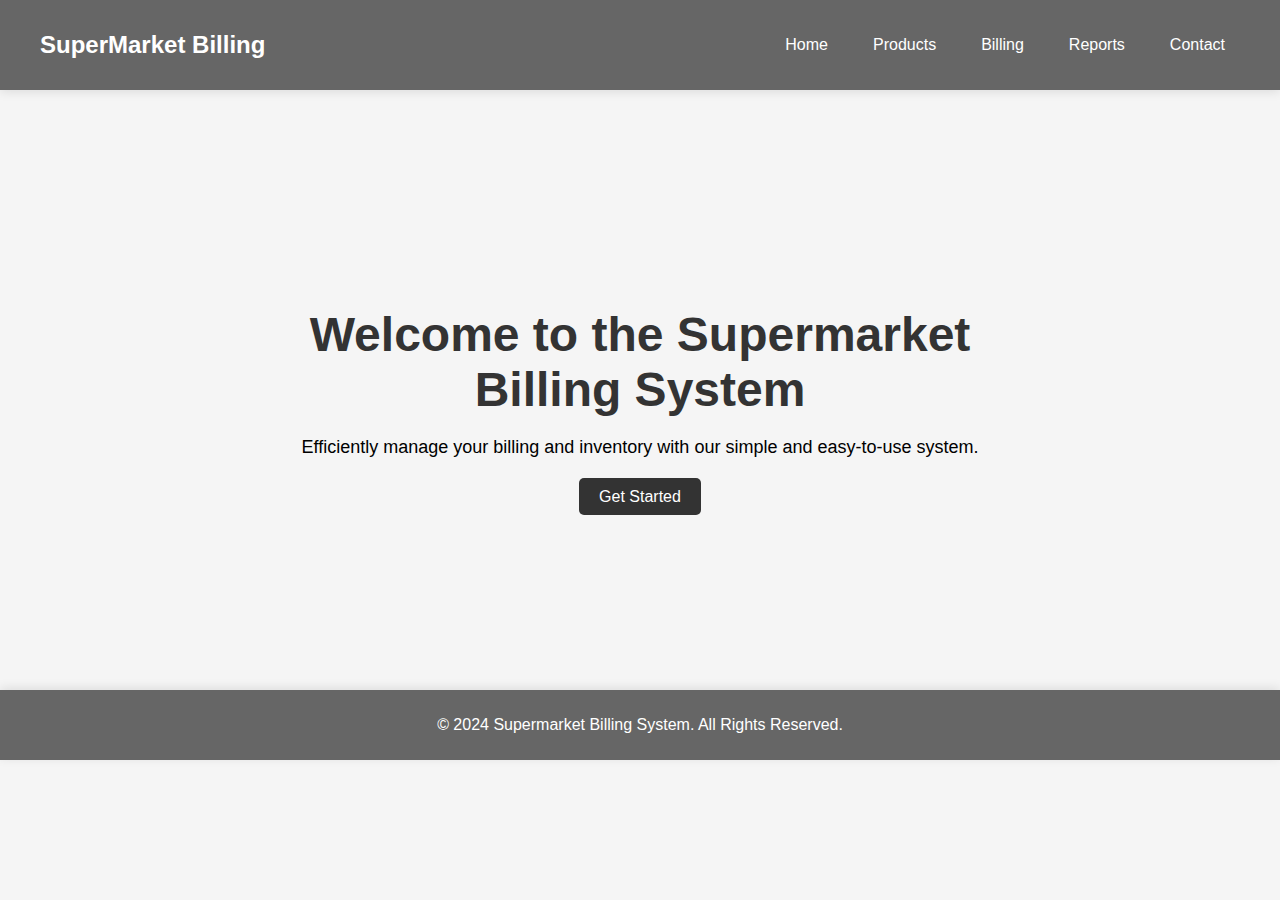
<file: java pro/index.html>
<!DOCTYPE html>
<html lang="en">
<head>
    <meta charset="UTF-8">
    <meta name="viewport" content="width=device-width, initial-scale=1.0">
    <link rel="stylesheet" href="styles.css">
    <title>Supermarket Billing System</title>
</head>
<body>
    <header>
        <nav>
            <div class="logo">SuperMarket Billing</div>
            <ul class="nav-links">
                <li><a href="#">Home</a></li>
                <li><a href="login.html">Products</a></li>
                <li><a href="login.html">Billing</a></li>
                <li><a href="#">Reports</a></li>
                <li><a href="#">Contact</a></li>
            </ul>
        </nav>
    </header>

    <section class="hero">
        <div class="hero-content">
            <h1>Welcome to the Supermarket Billing System</h1>
            <p>Efficiently manage your billing and inventory with our simple and easy-to-use system.</p>
            <a href="login.html" class="btn">Get Started</a>
        </div>
    </section>

    <footer>
        <p>&copy; 2024 Supermarket Billing System. All Rights Reserved.</p>
    </footer>
</body>
</html>
</file>
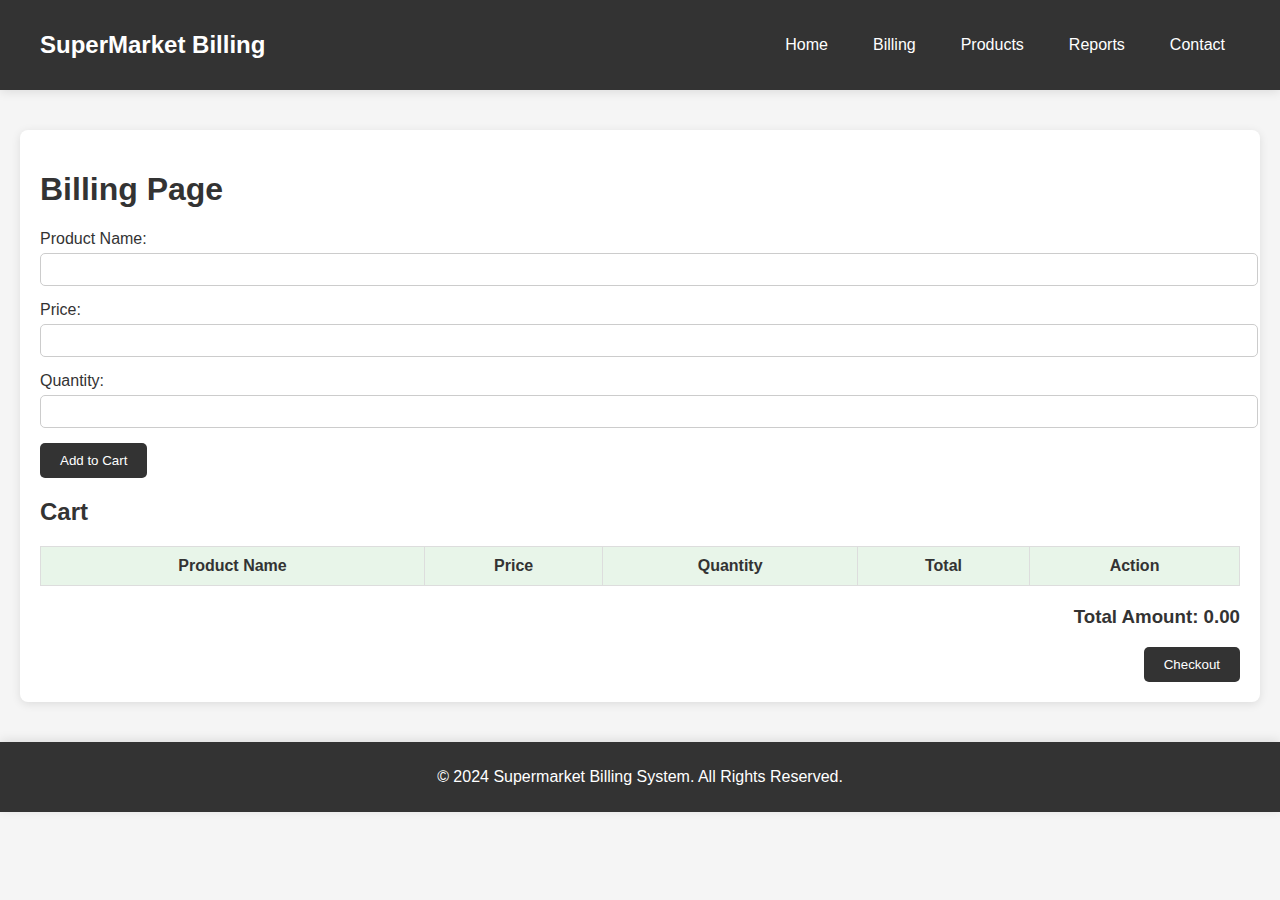
<file: java pro/billing.html>
<!DOCTYPE html>
<html lang="en">
<head>
    <meta charset="UTF-8">
    <meta name="viewport" content="width=device-width, initial-scale=1.0">
    <link rel="stylesheet" href="styles2.css">
    <title>Supermarket Billing - Billing Page</title>
</head>
<body>
    <header>
        <nav>
            <div class="logo">SuperMarket Billing</div>
            <ul class="nav-links">
                <li><a href="index.html">Home</a></li>
                <li><a href="billing.html">Billing</a></li>
                <li><a href="#">Products</a></li>
                <li><a href="#">Reports</a></li>
                <li><a href="#">Contact</a></li>
            </ul>
        </nav>
    </header>

    <section class="billing-section">
        <h1>Billing Page</h1>
        <form id="billingForm">
            <div class="input-group">
                <label for="productName">Product Name:</label>
                <input type="text" id="productName" required>
            </div>
            <div class="input-group">
                <label for="productPrice">Price:</label>
                <input type="number" id="productPrice" step="0.01" required>
            </div>
            <div class="input-group">
                <label for="productQuantity">Quantity:</label>
                <input type="number" id="productQuantity" required>
            </div>
            <button type="button" onclick="addToCart()">Add to Cart</button>
        </form>

        <h2>Cart</h2>
        <table id="cartTable">
            <thead>
                <tr>
                    <th>Product Name</th>
                    <th>Price</th>
                    <th>Quantity</th>
                    <th>Total</th>
                    <th>Action</th>
                </tr>
            </thead>
            <tbody>
            </tbody>
        </table>

        <div class="total-section">
            <h3>Total Amount: <span id="totalAmount">0.00</span></h3>
            <button type="button" onclick="checkout()">Checkout</button>
        </div>
    </section>

    <footer>
        <p>&copy; 2024 Supermarket Billing System. All Rights Reserved.</p>
    </footer>

    <script>
let cartItems = [];
let totalAmount = 0;

function addToCart() {
    const productName = document.getElementById("productName").value;
    const productPrice = parseFloat(document.getElementById("productPrice").value);
    const productQuantity = parseInt(document.getElementById("productQuantity").value);

    if (productName && productPrice && productQuantity) {
        const itemTotal = productPrice * productQuantity;

        cartItems.push({ productName, productPrice, productQuantity, itemTotal });

        updateCart();
        document.getElementById("billingForm").reset();
    }
}

function updateCart() {
    const cartTableBody = document.querySelector("#cartTable tbody");
    cartTableBody.innerHTML = "";
    totalAmount = 0;

    cartItems.forEach((item, index) => {
        const row = document.createElement("tr");
        row.innerHTML = `
            <td>${item.productName}</td>
            <td>${item.productPrice.toFixed(2)}</td>
            <td>${item.productQuantity}</td>
            <td>${item.itemTotal.toFixed(2)}</td>
            <td><button onclick="removeItem(${index})">Remove</button></td>
        `;
        cartTableBody.appendChild(row);
        totalAmount += item.itemTotal;
    });

    document.getElementById("totalAmount").textContent = totalAmount.toFixed(2);
}

function removeItem(index) {
    cartItems.splice(index, 1);
    updateCart();
}

function checkout() {
    alert(`Total Amount to be paid: ${totalAmount.toFixed(2)}`);
    cartItems = [];
    updateCart();
}

    </script>
</body>
</html>
</file>
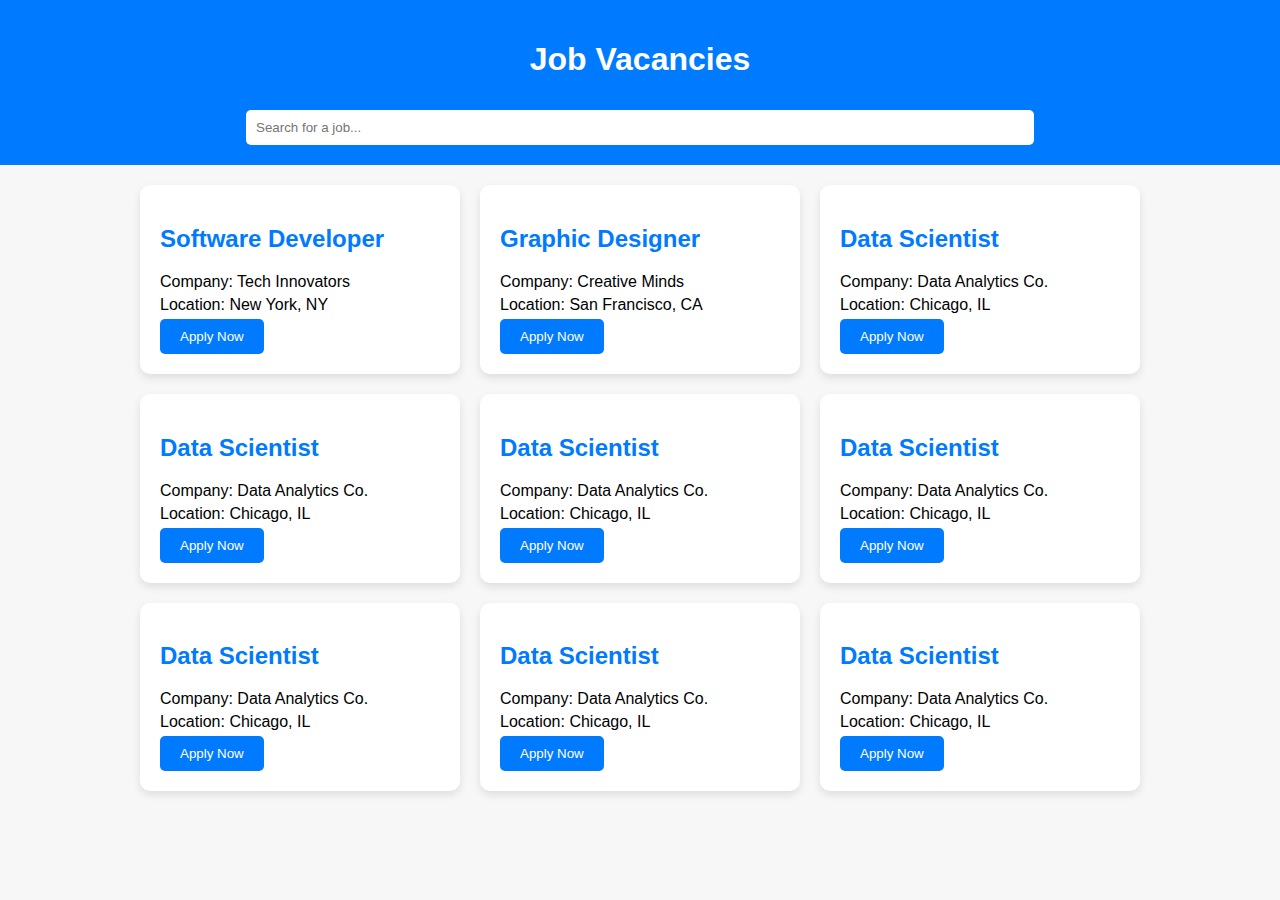
<file: java pro/job.html>
<!DOCTYPE html>
<html lang="en">
<head>
    <meta charset="UTF-8">
    <meta name="viewport" content="width=device-width, initial-scale=1.0">
    <link rel="stylesheet" href="job.css">
    <title>Job Vacancies</title>
</head>
<body>
    <header>
        <h1>Job Vacancies</h1>
        <input type="text" id="searchBox" placeholder="Search for a job..." onkeyup="searchJobs()">
    </header>
    <main>
        <div class="job-list" id="jobList">
            <div class="job-card">
                <h2>Software Developer</h2>
                <p>Company: Tech Innovators</p>
                <p>Location: New York, NY</p>
                <button>Apply Now</button>
            </div>
            <div class="job-card">
                <h2>Graphic Designer</h2>
                <p>Company: Creative Minds</p>
                <p>Location: San Francisco, CA</p>
                <button>Apply Now</button>
            </div>
            <div class="job-card">
                <h2>Data Scientist</h2>
                <p>Company: Data Analytics Co.</p>
                <p>Location: Chicago, IL</p>
                <button>Apply Now</button>
            </div>
            <div class="job-card">
                <h2>Data Scientist</h2>
                <p>Company: Data Analytics Co.</p>
                <p>Location: Chicago, IL</p>
                <button>Apply Now</button>
            </div>
            <div class="job-card">
                <h2>Data Scientist</h2>
                <p>Company: Data Analytics Co.</p>
                <p>Location: Chicago, IL</p>
                <button>Apply Now</button>
            </div>
            <div class="job-card">
                <h2>Data Scientist</h2>
                <p>Company: Data Analytics Co.</p>
                <p>Location: Chicago, IL</p>
                <button>Apply Now</button>
            </div>
            <div class="job-card">
                <h2>Data Scientist</h2>
                <p>Company: Data Analytics Co.</p>
                <p>Location: Chicago, IL</p>
                <button>Apply Now</button>
            </div>
            <div class="job-card">
                <h2>Data Scientist</h2>
                <p>Company: Data Analytics Co.</p>
                <p>Location: Chicago, IL</p>
                <button>Apply Now</button>
            </div>
            <div class="job-card">
                <h2>Data Scientist</h2>
                <p>Company: Data Analytics Co.</p>
                <p>Location: Chicago, IL</p>
                <button>Apply Now</button>
            </div>
        </div>
    </main>
    <script>
        function searchJobs() {
            const input = document.getElementById('searchBox').value.toLowerCase();
            const jobCards = document.getElementsByClassName('job-card');
            
            for (let i = 0; i < jobCards.length; i++) {
                const jobTitle = jobCards[i].getElementsByTagName('h2')[0].innerText.toLowerCase();
                const company = jobCards[i].getElementsByTagName('p')[0].innerText.toLowerCase();
                const location = jobCards[i].getElementsByTagName('p')[1].innerText.toLowerCase();
                
                if (jobTitle.includes(input) || company.includes(input) || location.includes(input)) {
                    jobCards[i].style.display = "";
                } else {
                    jobCards[i].style.display = "none";
                }
            }
        }
    </script>
</body>
</html>
</file>
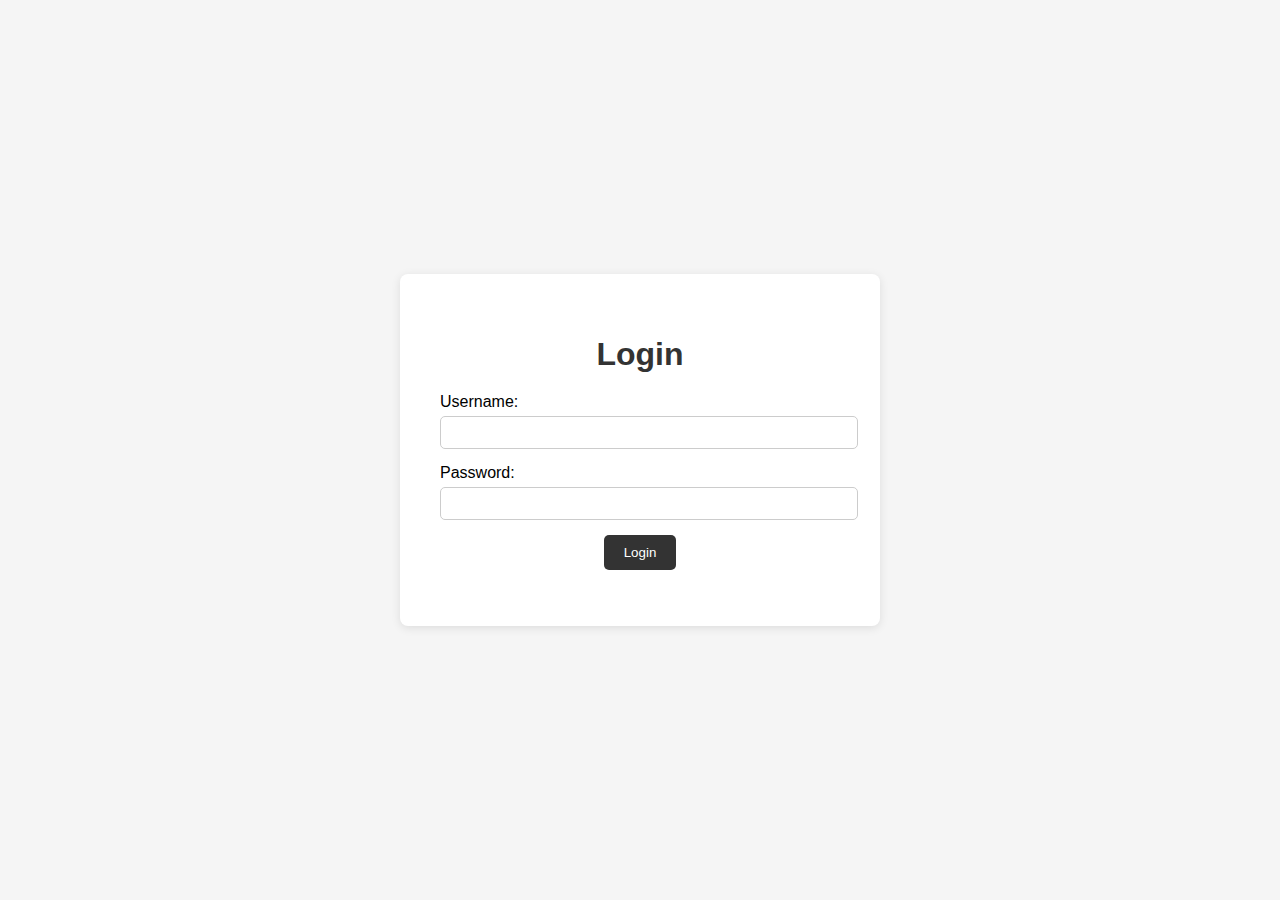
<file: java pro/login.html>
<!DOCTYPE html>
<html lang="en">
<head>
    <meta charset="UTF-8">
    <meta name="viewport" content="width=device-width, initial-scale=1.0">
    <link rel="stylesheet" href="style3.css">
    <title>Supermarket Billing - Login</title>
</head>
<body>
    <section class="login-section">
        <h1>Login</h1>
        <form id="loginForm" onsubmit="return validateLogin()">
            <div class="input-group">
                <label for="username">Username:</label>
                <input type="text" id="username" required>
            </div>
            <div class="input-group">
                <label for="password">Password:</label>
                <input type="password" id="password" required>
            </div>
            <button type="submit">Login</button>
        </form>
        <p id="errorMessage" class="error-message"></p>
    </section>
    <script>
function validateLogin() {
    const username = document.getElementById("username").value;
    const password = document.getElementById("password").value;
    const validUsername = "admin";
    const validPassword = "password123";

    if (username === validUsername && password === validPassword) {
        window.location.href = "billing.html"; 
        return false; 
    } else {
        document.getElementById("errorMessage").textContent = "Invalid username or password!";
        return false; 
    }
}

    </script>
</body>
</html>
</file>
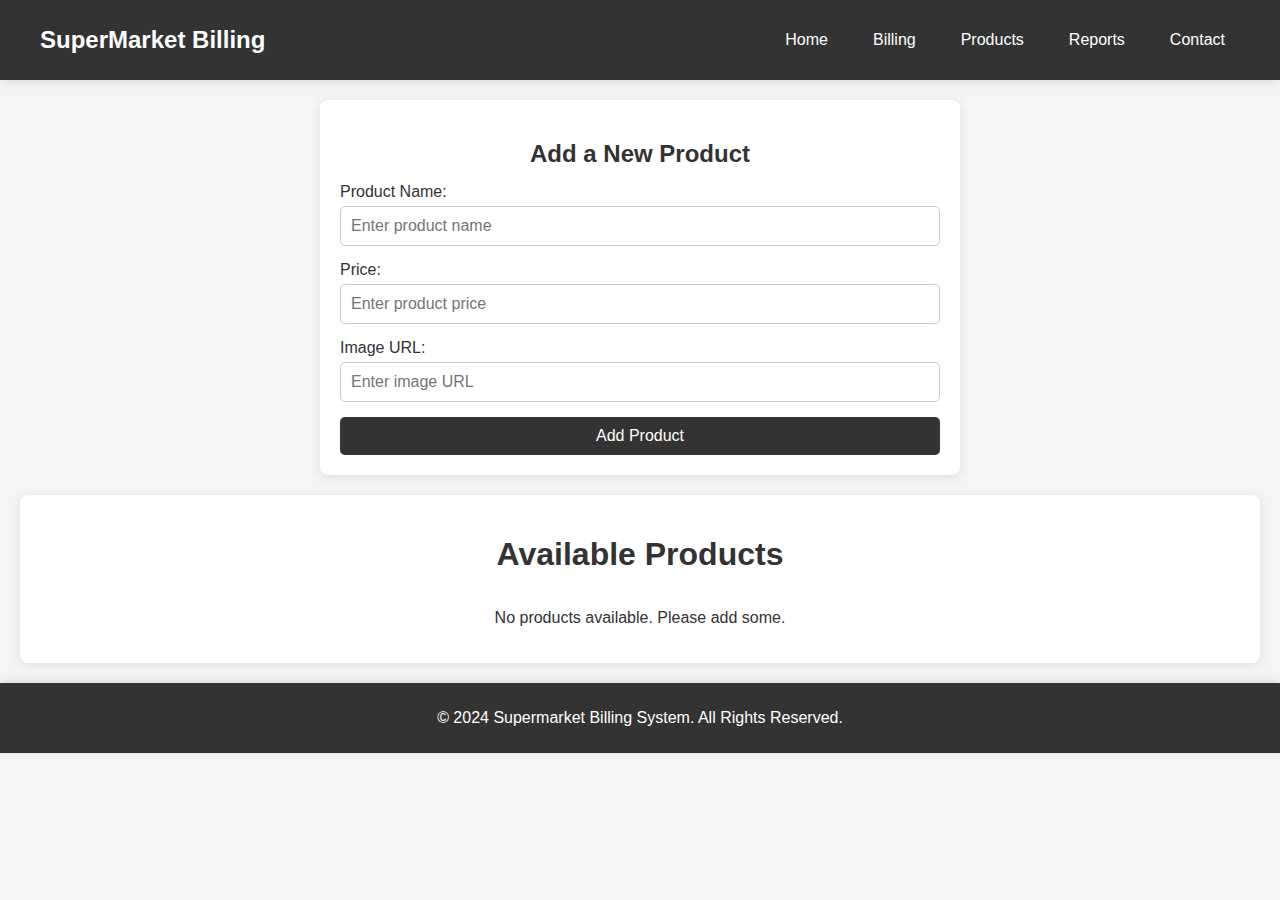
<file: java pro/product.html>
<!DOCTYPE html>
<html lang="en">
<head>
    <meta charset="UTF-8">
    <meta name="viewport" content="width=device-width, initial-scale=1.0">
    <link rel="stylesheet" href="styles4.css">
    <title>Supermarket Billing - Products</title>
</head>
<body>
    <header>
        <nav>
            <div class="logo">SuperMarket Billing</div>
            <ul class="nav-links">
                <li><a href="index.html">Home</a></li>
                <li><a href="billing.html">Billing</a></li>
                <li><a href="products.html">Products</a></li>
                <li><a href="#">Reports</a></li>
                <li><a href="#">Contact</a></li>
            </ul>
        </nav>
    </header>

    <main>
        <section class="add-product-section">
            <h2>Add a New Product</h2>
            <form id="addProductForm" onsubmit="return addProduct()">
                <div class="form-group">
                    <label for="productName">Product Name:</label>
                    <input type="text" id="productName" placeholder="Enter product name" required>
                </div>
                <div class="form-group">
                    <label for="productPrice">Price:</label>
                    <input type="number" id="productPrice" step="0.01" placeholder="Enter product price" required>
                </div>
                <div class="form-group">
                    <label for="productImage">Image URL:</label>
                    <input type="url" id="productImage" placeholder="Enter image URL" required>
                </div>
                <button type="submit" class="submit-btn">Add Product</button>
            </form>
        </section>

        <section class="products-section">
            <h1>Available Products</h1>
            <div class="products-container">
            </div>
        </section>
    </main>

    <footer>
        <p>&copy; 2024 Supermarket Billing System. All Rights Reserved.</p>
    </footer>

    <script>
let products = [];

document.addEventListener("DOMContentLoaded", () => {
    loadProducts();
});

function loadProducts() {
    const productsContainer = document.querySelector(".products-container");
    productsContainer.innerHTML = "";

    if (products.length === 0) {
        productsContainer.innerHTML = "<p>No products available. Please add some.</p>";
    } else {
        products.forEach(product => {
            const productCard = document.createElement("div");
            productCard.classList.add("product-card");

            productCard.innerHTML = `
                <img src="${product.image}" alt="${product.name}">
                <h2>${product.name}</h2>
                <p>Price: $${product.price.toFixed(2)}</p>
                <button onclick="addToCart('${product.name}')">Add to Cart</button>
            `;

            productsContainer.appendChild(productCard);
        });
    }
}

function addProduct() {
    const productName = document.getElementById("productName").value.trim();
    const productPrice = parseFloat(document.getElementById("productPrice").value);
    const productImage = document.getElementById("productImage").value.trim();

    if (productName && productPrice && productImage) {
        const newProduct = {
            name: productName,
            price: productPrice,
            image: productImage
        };

        products.push(newProduct);
        loadProducts();

        document.getElementById("addProductForm").reset();
        alert(`${productName} has been added successfully!`);
    } else {
        alert("Please fill in all fields.");
    }

    return false;
}

function addToCart(productName) {
    alert(`${productName} added to the cart!`);
}

    </script>
</body>
</html>
</file>
<file: java pro/styles.css>
body {
    margin: 0;
    padding: 0;
    font-family: Arial, sans-serif;
    background-color: #f5f5f5;
    color: #333;
}

header {
    background-color: #666666;
    padding: 20px 0;
    box-shadow: 0px 2px 10px rgba(0, 0, 0, 0.1);
}

nav {
    display: flex;
    justify-content: space-between;
    align-items: center;
    max-width: 1200px;
    margin: 0 auto;
    padding: 0 20px;
}

.logo {
    font-size: 24px;
    color: #fff;
    font-weight: bold;
}

.nav-links {
    list-style: none;
    display: flex;
    gap: 15px;
}

.nav-links li a {
    text-decoration: none;
    color: #fff;
    padding: 10px 15px;
    transition: background-color 0.3s;
}

.nav-links li a:hover {
    background-color: #388E3C;
    border-radius: 5px;
}

/* Hero Section */
.hero {
    background-image: url('https://img.freepik.com/premium-vector/cartoon-grocery-store-with-sign-that-says-all-products_955834-63742.jpg?semt=ais_hybrid'); /* Replace with your own image */
    background-size: cover;
    background-position: center;
    height: 600px;
    display: flex;
    justify-content: center;
    align-items: center;
    color:#333;
    text-align: center;
    padding: 0 20px;
}

.hero-content {
    max-width: 800px;
}

.hero h1 {
    font-size: 48px;
    margin-bottom: 20px;
    font-weight: bolder;
}

.hero p {
    font-size: 18px;
    margin-bottom: 30px;
    color: black;
}

.btn {
    background-color: #333;
    color: #fff;
    padding: 10px 20px;
    text-decoration: none;
    border-radius: 5px;
    transition: background-color 0.3s;
}

.btn:hover {
    background-color: #666666;
}

/* Footer */
footer {
    background-color: #666666;
    color: #fff;
    text-align: center;
    padding: 10px 0;
    position: relative;
    bottom: 0;
    width: 100%;
    box-shadow: 0px -2px 10px rgba(0, 0, 0, 0.1);
}
</file>
<file: java pro/styles2.css>
/* General Styles */
body {
    margin: 0;
    padding: 0;
    font-family: Arial, sans-serif;
    background-color: #f5f5f5;
    color: #333;
}

header {
    background-color: #333;
    padding: 20px 0;
    box-shadow: 0px 2px 10px rgba(0, 0, 0, 0.1);
}

nav {
    display: flex;
    justify-content: space-between;
    align-items: center;
    max-width: 1200px;
    margin: 0 auto;
    padding: 0 20px;
}

.logo {
    font-size: 24px;
    color: #fff;
    font-weight: bold;
}

.nav-links {
    list-style: none;
    display: flex;
    gap: 15px;
}

.nav-links li a {
    text-decoration: none;
    color: #fff;
    padding: 10px 15px;
    transition: background-color 0.3s;
}

.nav-links li a:hover {
    background-color: #666666;
    border-radius: 5px;
}

.billing-section {
    max-width: 1200px;
    margin: 40px auto;
    padding: 20px;
    background-color: #fff;
    box-shadow: 0px 2px 10px rgba(0, 0, 0, 0.1);
    border-radius: 8px;
}

h1, h2, h3 {
    color: #333;
}

.input-group {
    margin-bottom: 15px;
}

.input-group label {
    display: block;
    margin-bottom: 5px;
}

.input-group input {
    width: 100%;
    padding: 8px;
    border: 1px solid #ccc;
    border-radius: 5px;
}

button {
    background-color: #333;
    color: #fff;
    padding: 10px 20px;
    border: none;
    border-radius: 5px;
    cursor: pointer;
    transition: background-color 0.3s;
}

button:hover {
    background-color: #666666;
}

table {
    width: 100%;
    border-collapse: collapse;
    margin-top: 20px;
}

table, th, td {
    border: 1px solid #ddd;
    padding: 10px;
    text-align: center;
}

thead {
    background-color: #e8f5e9;
}

.total-section {
    margin-top: 20px;
    text-align: right;
}

footer {
    background-color: #333;
    color: #fff;
    text-align: center;
    padding: 10px 0;
    position: relative;
    bottom: 0;
    width: 100%;
    box-shadow: 0px -2px 10px rgba(0, 0, 0, 0.1);
}
</file>
<file: java pro/job.css>
body {
    font-family: Arial, sans-serif;
    margin: 0;
    background-color: #f7f7f7;
}

header {
    background-color: #007bff;
    color: white;
    text-align: center;
    padding: 20px 0;
    position: sticky;
    top: 0;
    z-index: 1000;
}

#searchBox {
    width: 60%;
    padding: 10px;
    margin-top: 10px;
    border: none;
    border-radius: 5px;
}

main {
    padding: 20px; 
    max-width: 1000px;
    margin: 0 auto;
}

.job-list {
    display: grid;
    grid-template-columns: repeat(auto-fill, minmax(300px, 1fr));
    gap: 20px;
}

.job-card {
    background-color: white;
    padding: 20px;
    border-radius: 10px;
    box-shadow: 0 4px 8px rgba(0, 0, 0, 0.1);
    transition: transform 0.3s ease, box-shadow 0.3s ease;
}

.job-card:hover {
    transform: translateY(-5px);
    box-shadow: 0 8px 16px rgba(0, 0, 0, 0.2);
}

.job-card h2 {
    color: #007bff;
}

.job-card p {
    margin: 5px 0;
}

.job-card button {
    background-color: #007bff;
    color: white;
    border: none;
    padding: 10px 20px;
    border-radius: 5px;
    cursor: pointer;
    transition: background-color 0.3s ease;
}

.job-card button:hover {
    background-color: #0056b3;
}
</file>
<file: java pro/style3.css>
/* General Styles */
body {
    margin: 0;
    padding: 0;
    font-family: Arial, sans-serif;
    background-color: #f5f5f5;
    display: flex;
    justify-content: center;
    align-items: center;
    height: 100vh;
}

.login-section {
    background-color: #fff;
    padding: 40px;
    box-shadow: 0px 2px 10px rgba(0, 0, 0, 0.1);
    border-radius: 8px;
    text-align: center;
    width: 400px;
}

h1 {
    color: #333;
    margin-bottom: 20px;
}

.input-group {
    margin-bottom: 15px;
    text-align: left;
}

.input-group label {
    display: block;
    margin-bottom: 5px;
}

.input-group input {
    width: 100%;
    padding: 8px;
    border: 1px solid #ccc;
    border-radius: 5px;
}

button {
    background-color: #333;
    color: #fff;
    padding: 10px 20px;
    border: none;
    border-radius: 5px;
    cursor: pointer;
    transition: background-color 0.3s;
}

button:hover {
    background-color: #666666;
}

.error-message {
    color: red;
    margin-top: 10px;
}
</file>
<file: java pro/styles4.css>
body {
    margin: 0;
    padding: 0;
    font-family: Arial, sans-serif;
    background-color: #f5f5f5;
    color: #333;
}

header {
    background-color: #333;
    padding: 15px 0;
    box-shadow: 0px 2px 10px rgba(0, 0, 0, 0.1);
}

nav {
    display: flex;
    justify-content: space-between;
    align-items: center;
    max-width: 1200px;
    margin: 0 auto;
    padding: 0 20px;
}

.logo {
    font-size: 24px;
    color: #fff;
    font-weight: bold;
}

.nav-links {
    list-style: none;
    display: flex;
    gap: 15px;
}

.nav-links li a {
    text-decoration: none;
    color: #fff;
    padding: 10px 15px;
    transition: background-color 0.3s;
}

.nav-links li a:hover {
    background-color: #333;
    border-radius: 5px;
}


.add-product-section {
    background-color: #fff;
    padding: 20px;
    margin: 20px auto;
    border-radius: 8px;
    box-shadow: 0px 2px 10px rgba(0, 0, 0, 0.1);
    max-width: 600px;
}

.add-product-section h2 {
    color: #333;
    text-align: center;
    margin-bottom: 15px;
}

.form-group {
    margin-bottom: 15px;
    display: flex;
    flex-direction: column;
}

.form-group label {
    margin-bottom: 5px;
}

.form-group input {
    padding: 10px;
    border: 1px solid #ccc;
    border-radius: 5px;
    font-size: 16px;
}

.submit-btn {
    background-color: #333;
    color: #fff;
    padding: 10px;
    border: none;
    border-radius: 5px;
    cursor: pointer;
    width: 100%;
    font-size: 16px;
    transition: background-color 0.3s;
}

.submit-btn:hover {
    background-color: #666666;
}

.products-section {
    max-width: 1200px;
    margin: 20px auto;
    padding: 20px;
    background-color: #fff;
    border-radius: 8px;
    box-shadow: 0px 2px 10px rgba(0, 0, 0, 0.1);
}

.products-section h1 {
    color: #333;
    text-align: center;
    margin-bottom: 20px;
}

.products-container {
    display: flex;
    justify-content: center;
    flex-wrap: wrap;
    gap: 20px;
}

.product-card {
    background-color: #f9f9f9;
    padding: 15px;
    border-radius: 8px;
    box-shadow: 0px 2px 5px rgba(0, 0, 0, 0.1);
    text-align: center;
    width: 220px;
    transition: transform 0.3s, box-shadow 0.3s;
}

.product-card img {
    width: 100%;
    height: auto;
    border-radius: 5px;
    margin-bottom: 10px;
}

.product-card h2 {
    margin: 10px 0;
    color: #333;
}

.product-card p {
    color: #333;
    font-weight: bold;
}

.product-card button {
    background-color: #333;
    color: #fff;
    padding: 8px 16px;
    border: none;
    border-radius: 5px;
    cursor: pointer;
    transition: background-color 0.3s;
}

.product-card button:hover {
    background-color: #333;
}

.product-card:hover {
    transform: translateY(-5px);
    box-shadow: 0px 4px 10px rgba(0, 0, 0, 0.2);
}


footer {
    background-color: #333;
    color: #fff;
    text-align: center;
    padding: 10px 0;
    position: relative;
    bottom: 0;
    width: 100%;
    box-shadow: 0px -2px 10px rgba(0, 0, 0, 0.1);
}
</file>
